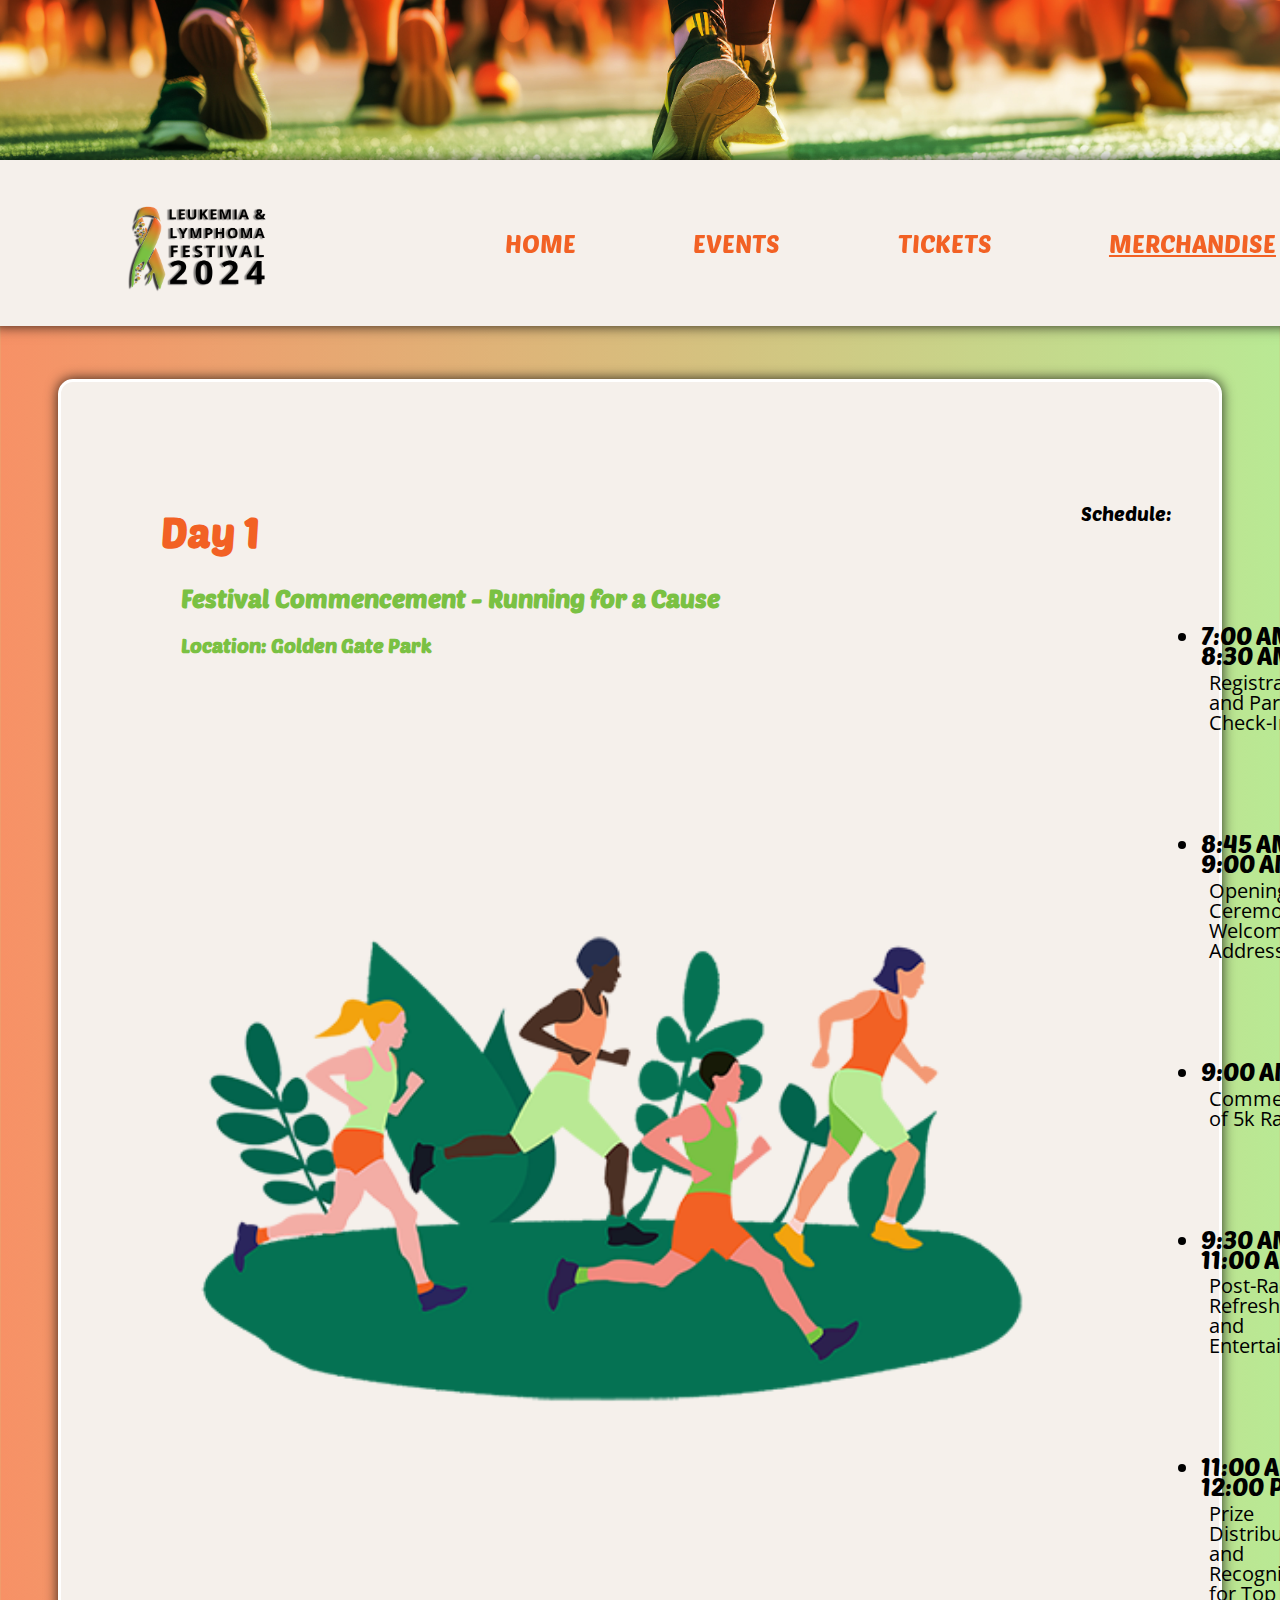
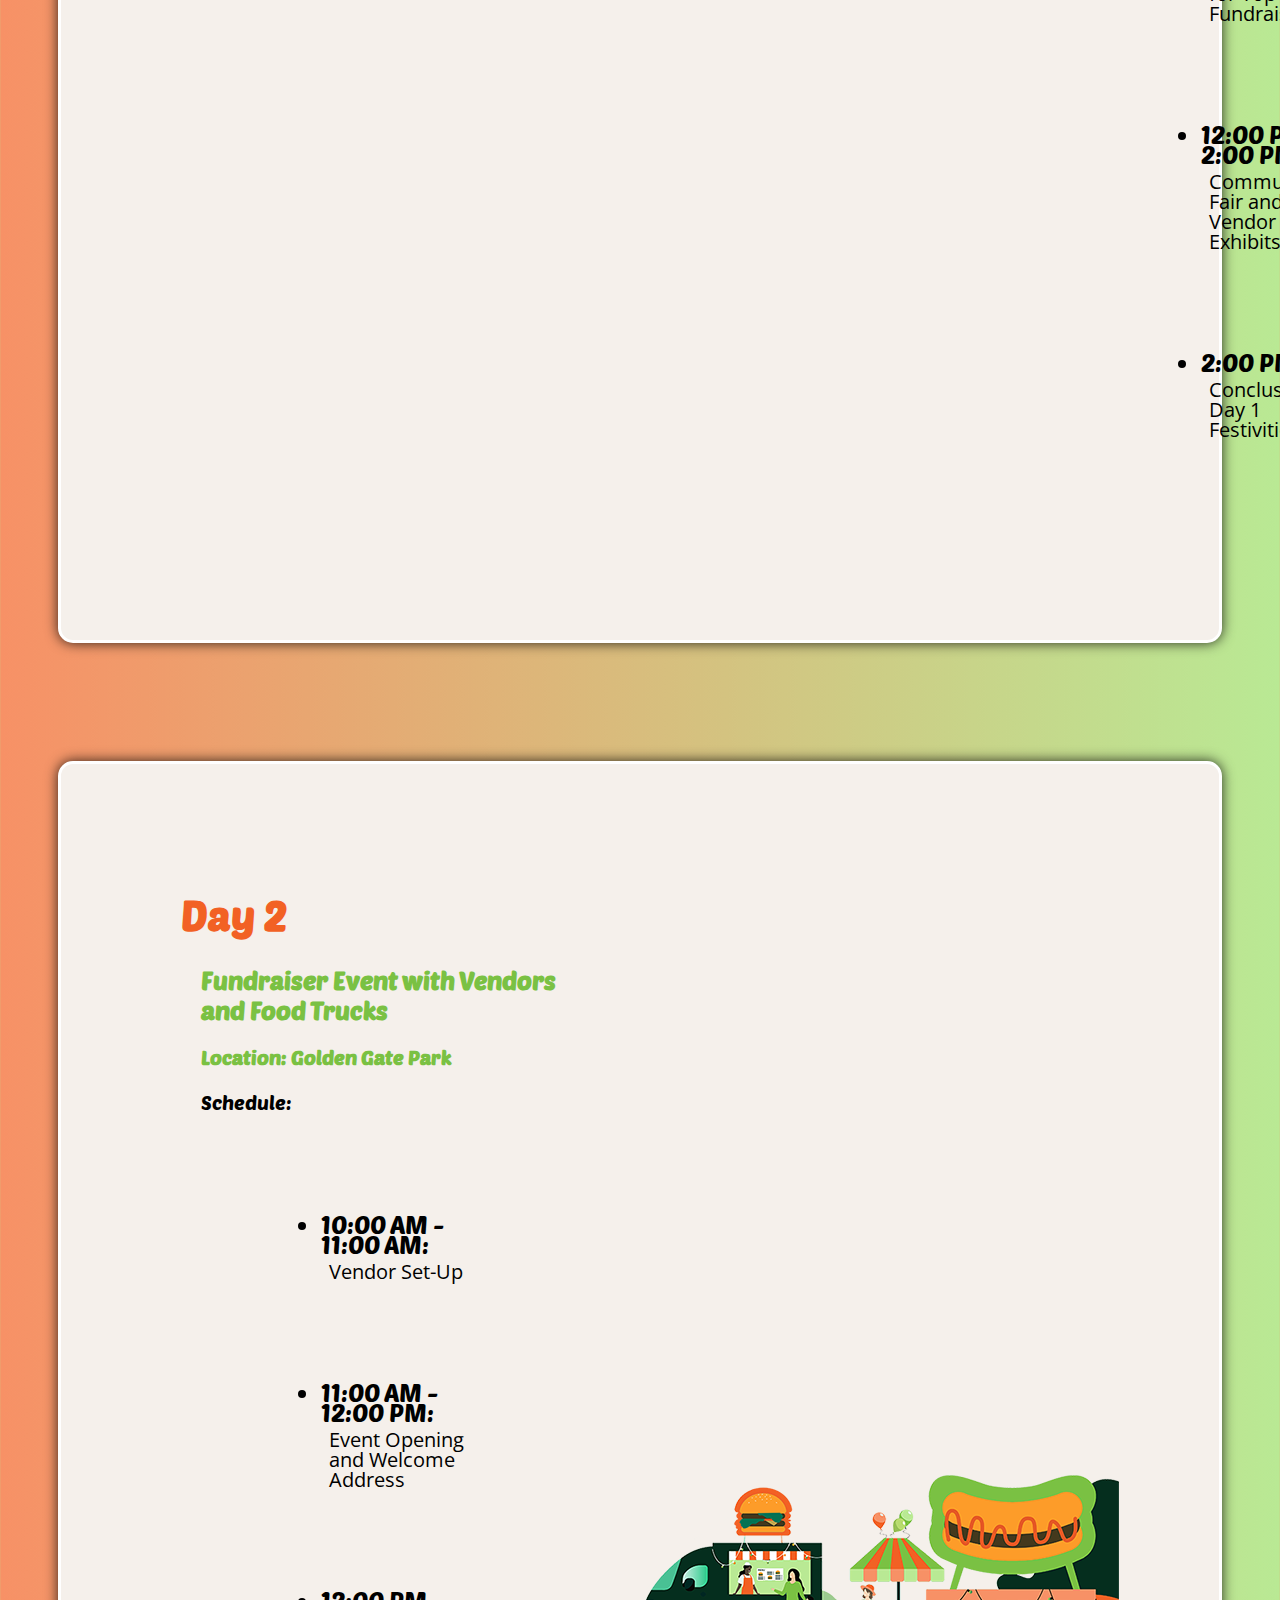
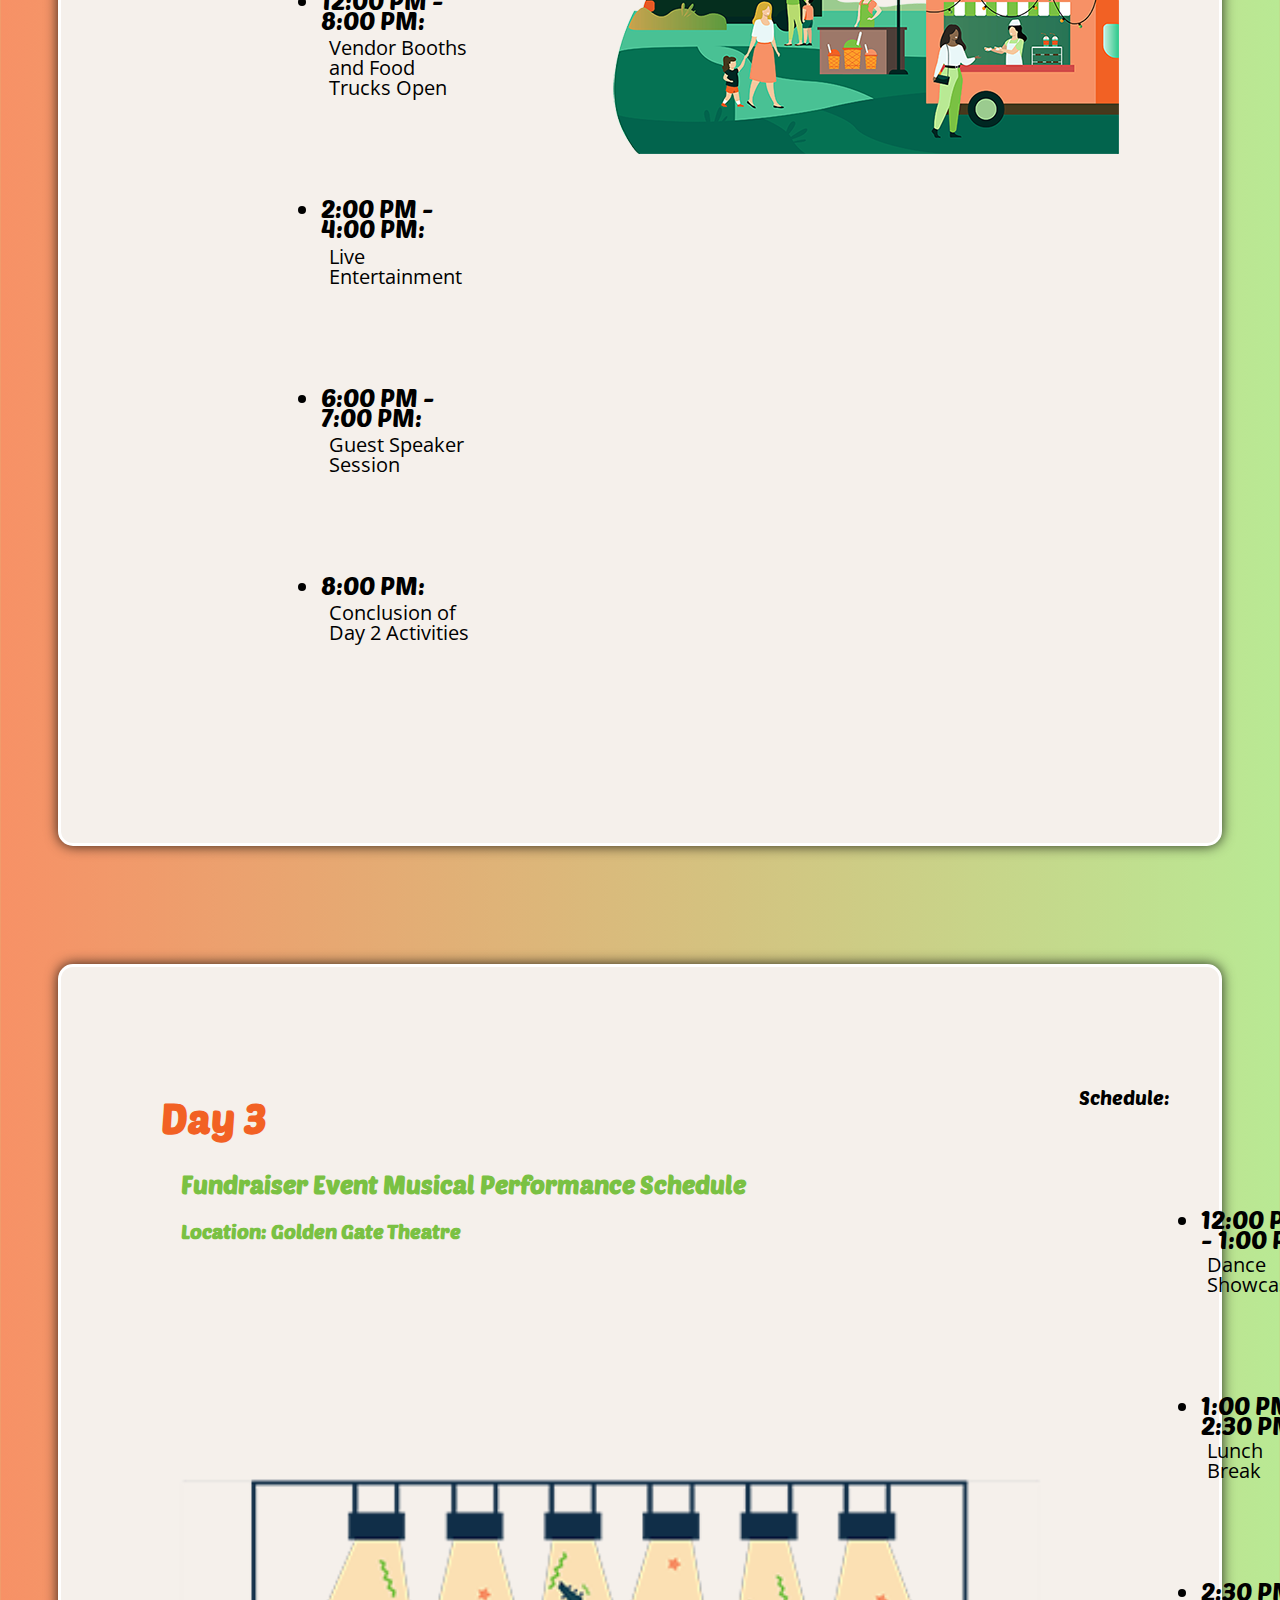
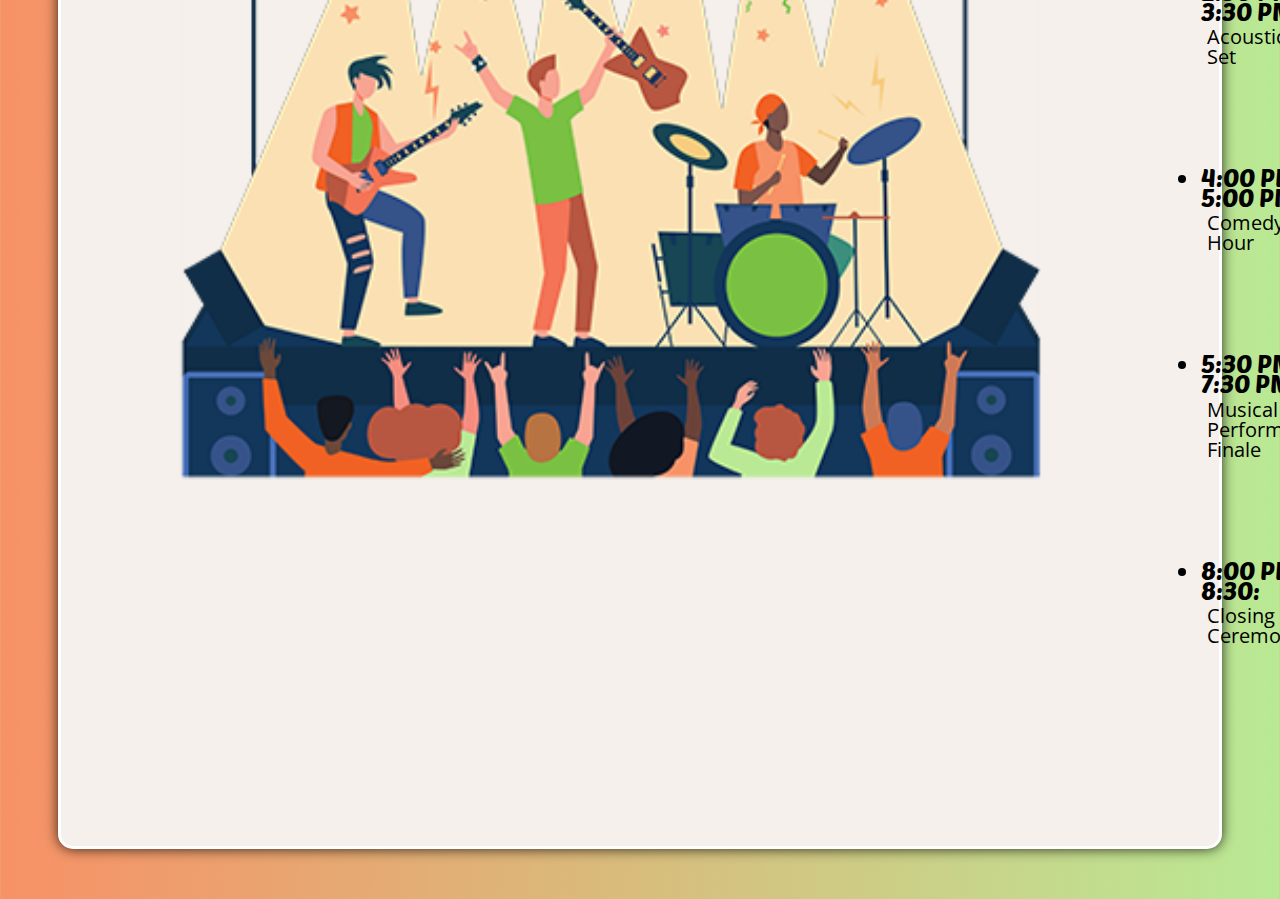
<file: events/events.html>
<!DOCTYPE html>
<html lang="en">
<head>
    <meta charset="UTF-8">
    <meta name="viewport" content="width=device-width, initial-scale=1.0">
    <title>Document</title>
    <link rel="stylesheet" href="../CSS/style.css">

    
    <link rel="preconnect" href="https://fonts.googleapis.com">
    <link rel="preconnect" href="https://fonts.gstatic.com" crossorigin>
    <link href="https://fonts.googleapis.com/css2?family=Calistoga&family=Open+Sans:ital,wght@0,300..800;1,300..800&family=Poetsen+One&display=swap" rel="stylesheet">

</head>
<body>

    <img src="../img/run image.jpg" class="banner">
    
    <nav>
        <div class="logo">
            <a href="../index.html">
                <img src="../img/logo w text.png"> 
        </div>

        <a href="../index.html">home</a>
        <a href="events.html">Events</a>
        <a href="../tickets/tickets.html">Tickets</a>
        <u><a href="../merch/merch.html">Merchandise</a></u>
    </nav>

    <br>
    
    <section class="Back">
        <div class="eventdates">
            <h1> Day 1</h1>
        <h3 style="font-size: 25px;"> Festival Commencement - Running for a Cause</h3>
        <h3>Location: Golden Gate Park</h3>
        <img src="../img/running illustration.png" class="eventpics">
        </div>
   

            <div class="side">
            
                <p style="font-family: Poetsen One;">Schedule:</p>

                <ul>
                    <li>7:00 AM - 8:30 AM:
                        <p>Registration and Participant Check-In</p>
                    </li>
            
                    <li>8:45 AM - 9:00 AM: 
                        <p>Opening Ceremony and Welcome Address</p>
                    </li> 
            
                    <li> 9:00 AM:
                        <p>Commencement of 5k Race</p>
                    </li> 
                

                    <li>9:30 AM - 11:00 AM:
                        <p>Post-Race Refreshments and Entertainment</p>
                    </li> 
            
                    <li>11:00 AM - 12:00 PM:
                        <p>Prize Distribution and Recognition for Top Fundraisers</p>
                    </li> 

                    <li>12:00 PM - 2:00 PM:
                        <p>Community Fair and Vendor Exhibits</p> 
                    </li> 

                    <li>2:00 PM:
                        <p>Conclusion of Day 1 Festivities </p>
                    </li> 
                
                </ul>
            </div>
        </section>

    <br>

    <section class="Back">
        <div class="leftE">
            <h1>Day 2</h1>
        
            <h3 style="font-size: 25px;">Fundraiser Event with Vendors and Food Trucks</h3>

            <h3>Location: Golden Gate Park</h3>
            
            <p style="font-family: Poetsen One;">Schedule:</p> 
        
            <ul>
                <li>10:00 AM - 11:00 AM: 
                    <p>Vendor Set-Up</p>
                </li>

                <li>11:00 AM - 12:00 PM:
                    <p> Event Opening and Welcome Address</p>
                </li>
                

                <li>12:00 PM - 8:00 PM:
                    <p> Vendor Booths and Food Trucks Open</p>
                </li>
                
            
                <li>2:00 PM - 4:00 PM: 
                    <p> Live Entertainment</p>
                </li>
                

                <li>6:00 PM - 7:00 PM:
                    <p> Guest Speaker Session </p> 
                </li>
                
                
                <li>8:00 PM:
                    <p>Conclusion of Day 2 Activities </p>
                </li>
                
            </ul>
            
        </div>
        <img src="../img/food trucks.png" class="leftE">
       

    </section>

    <br>

    <section class="Back">
        <div class="eventdates">
            <h1>Day 3</h1>
            <h3 style="font-size: 25px;">Fundraiser Event Musical Performance Schedule</h3>

            <h3>Location: Golden Gate Theatre</h3>
            <img src="../img/band.png" class="eventpics">
        </div>  

        <div class="side">
                

            <p style="font-family: Poetsen One;" style="font-size: 30px;">Schedule:</p>

            <ul>
                <li>  12:00 PM - 1:00 PM:
                    <p> Dance Showcase</p>
                </li>
                    
    
                <li>1:00 PM - 2:30 PM: 
                    <p>Lunch Break </p>
                </li>
                    
   
                <li>2:30 PM - 3:30 PM:
                    <p>Acoustic Set</p>
                </li> 

                <li>4:00 PM - 5:00 PM:
                    <p> Comedy Hour</p>
                </li>
                    

                <li>5:30 PM - 7:30 PM:
                    <p> Musical Performance Finale</p>
                </li>
                    

                <li>8:00 PM - 8:30:
                    <p> Closing Ceremony</p>
                </li>
                    
                </ul>
            </section>
        </div>
    </body>
</html>
</file>
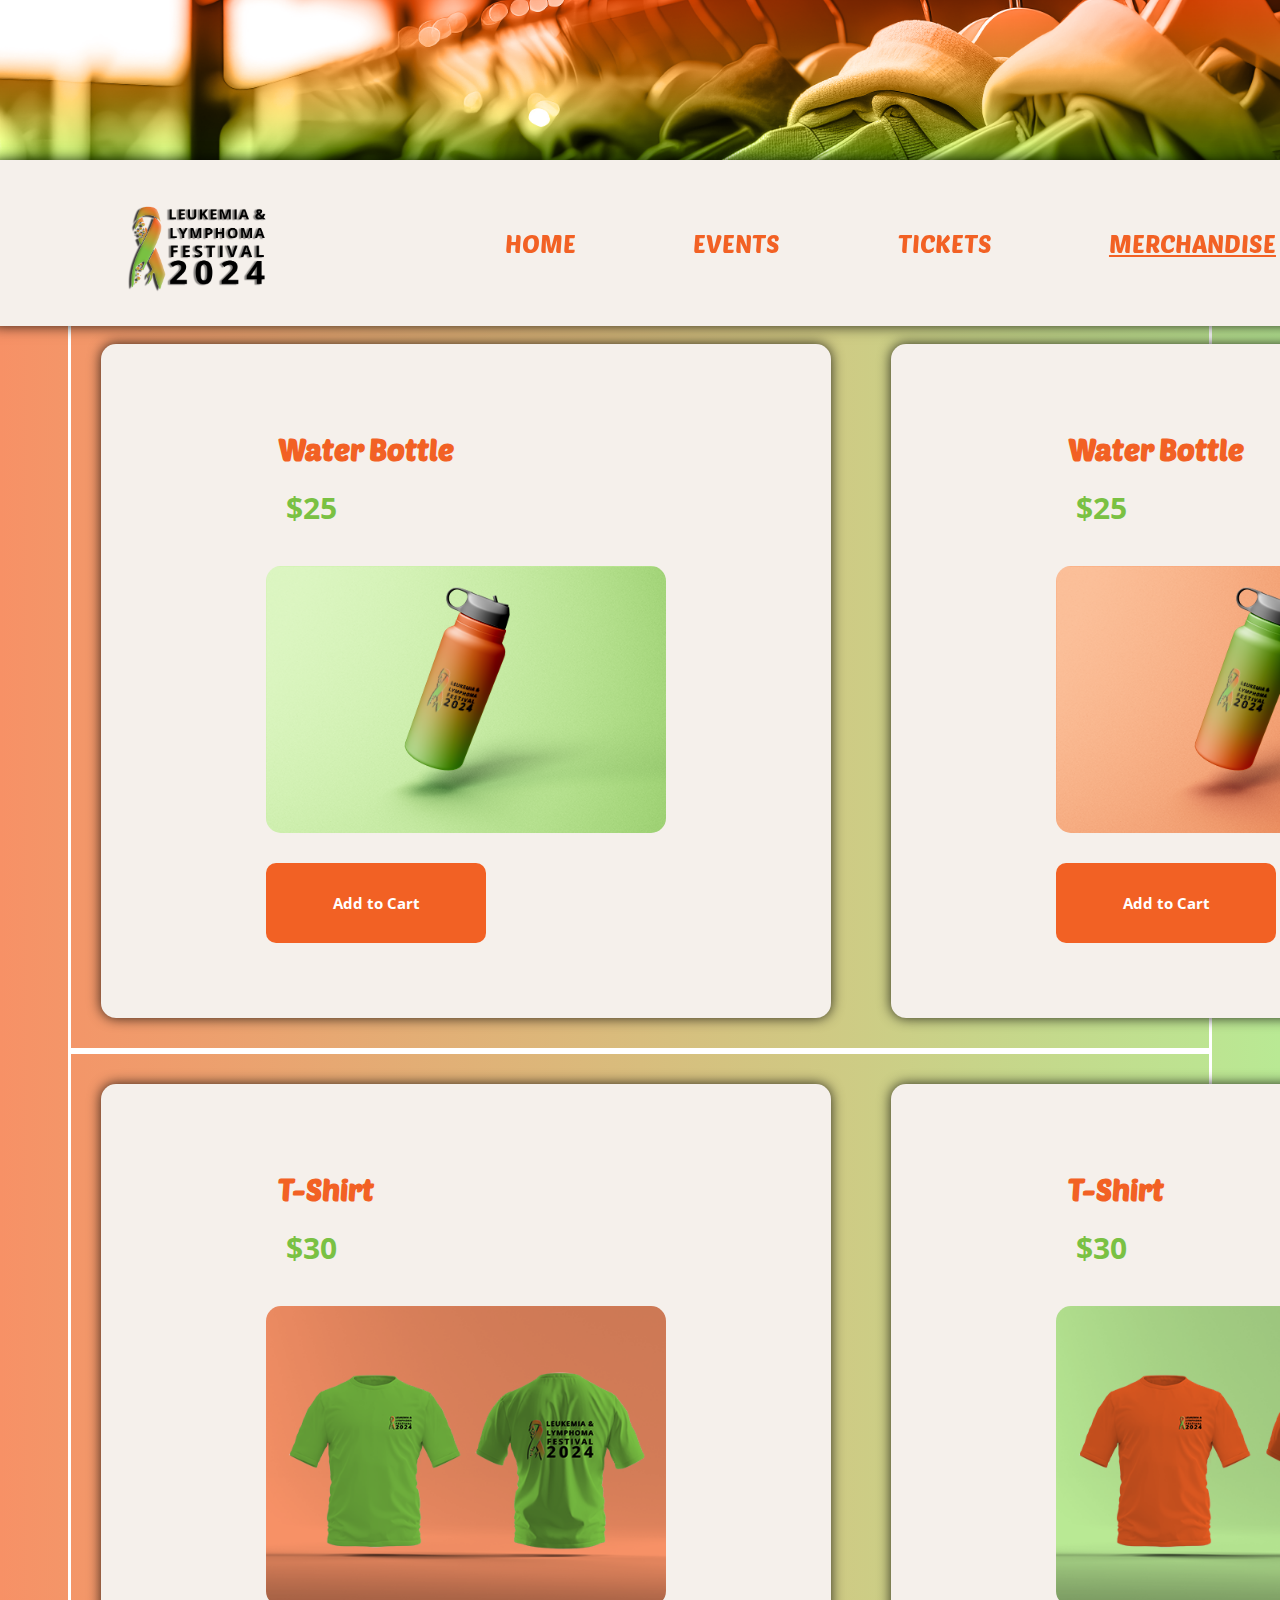
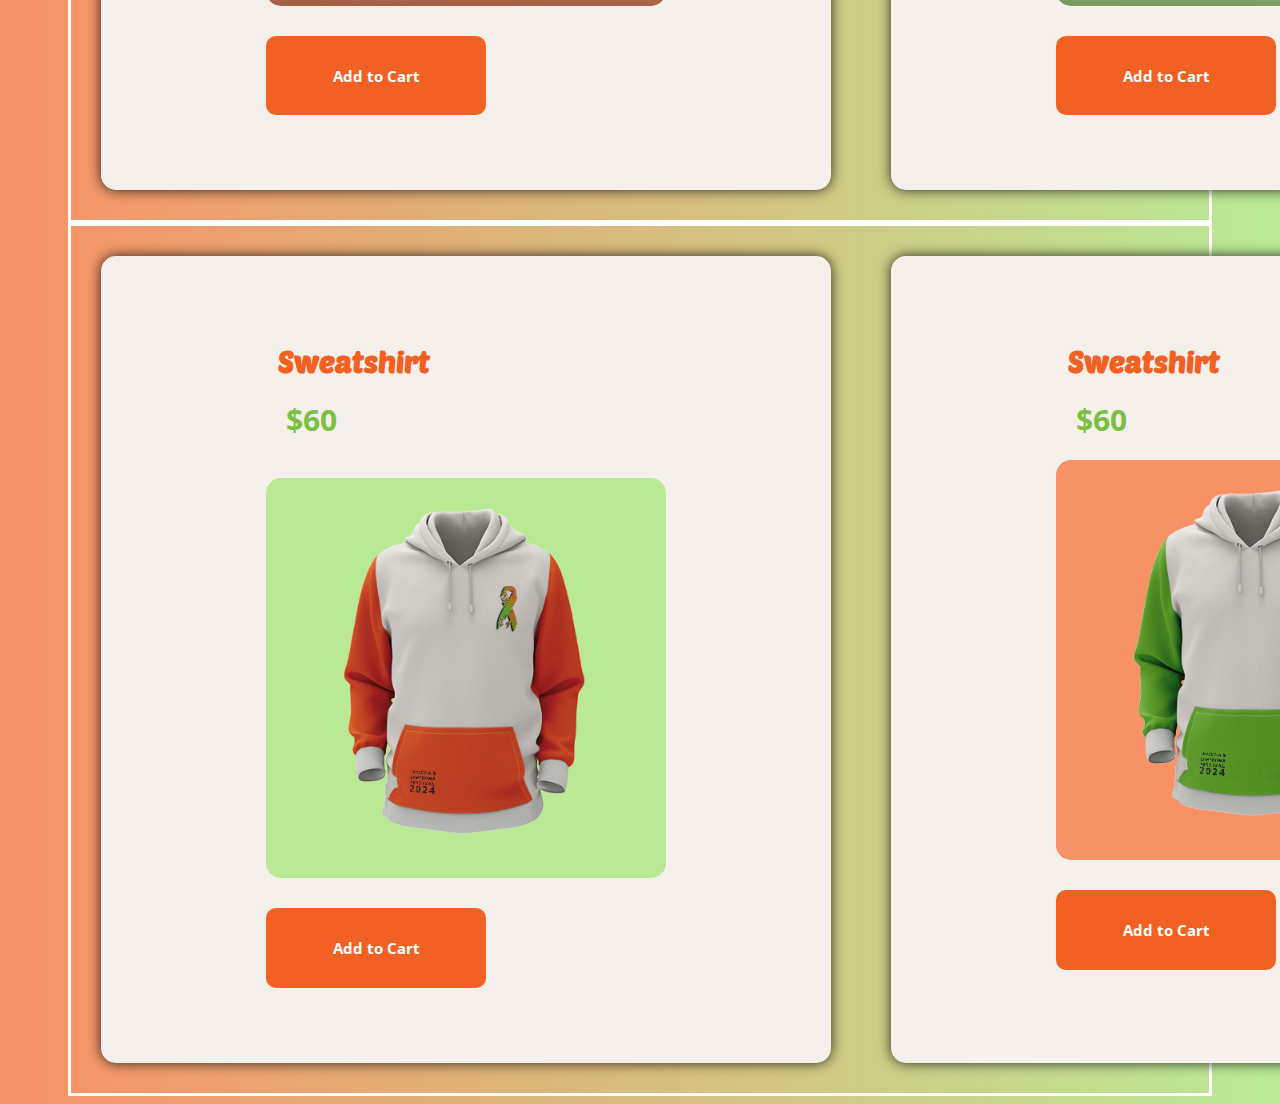
<file: merch/merch.html>
<!DOCTYPE html>
<html lang="en">
<head>
    <meta charset="UTF-8">
    <meta name="viewport" content="width=device-width, initial-scale=1.0">
    <title>Document</title>
    <link rel="stylesheet" href="../CSS/style.css">

    
    <link rel="preconnect" href="https://fonts.googleapis.com">
    <link rel="preconnect" href="https://fonts.gstatic.com" crossorigin>
    <link href="https://fonts.googleapis.com/css2?family=Calistoga&family=Open+Sans:ital,wght@0,300..800;1,300..800&family=Poetsen+One&display=swap" rel="stylesheet">

</head>
<body>
    
        <img src="../img/hoodie banner.png" class="banner">
        
        <nav>
            <div class="logo">
                <a href="../index.html">
                    <img src="../img/logo w text.png"> 
            </div>
    
            <a href="../index.html">home</a>
            <a href="../events/events.html">Events</a>
            <a href="../tickets/tickets.html">Tickets</a>
            <u><a href="merch.html">Merchandise</a></u>
        </nav>

    <section class="viewport">
        <article class="BackM">
            <h2>Water Bottle</h2>
            <h5>$25</h5>
            
            <br>
            <img src="../img/waterbottle single 2.png" class="Merchimg">
            <div class="button">
                <h4>Add to Cart</h4>
            </div>
        </article>

        <article class="BackM">
            <h2>Water Bottle</h2>
            <h5>$25</h5>
            
            <br>
            <img src="../img/waterbottle single 1.png" class="Merchimg">
            <div class="button">
                <h4>Add to Cart</h4>
            </div>
        </article>
    </section>

    <section class="viewport">
        <article class="BackM">
            <h2>T-Shirt</h2>
            <h5>$30</h5>
            
            <br>
            <img src="../img/Green Tshirt.png" class="Merchimg">

            <div class="button">
                <h4>Add to Cart</h4>
            </div>
        </article>

        <article class="BackM">
            <h2>T-Shirt</h2>
            <h5>$30</h5>
            
            <br>
            <img src="../img/Orange Tshirt.png" class="Merchimg">

            <div class="button">
                <h4>Add to Cart</h4>
            </div>
        </article>
    </section>

    <section class="viewport">
        <article class="BackM">
            <h2>Sweatshirt</h2>
            <h5>$60</h5>
            <br>
            <img src="../img/Orange Hoodie.png" class="Merchimg">
            <div class="button">
                <h4>Add to Cart</h4>
            </div>
        </article>

        <article class="BackM">
                
            <h2>Sweatshirt</h2>
            <h5>$60</h5>
            <img src="../img/Green Hoodie.png" class="Merchimg">
            <br>
            <div class="button">
                <h4>Add to Cart</h4>
            </div>
        </article>
    </section>
</body>
</file>
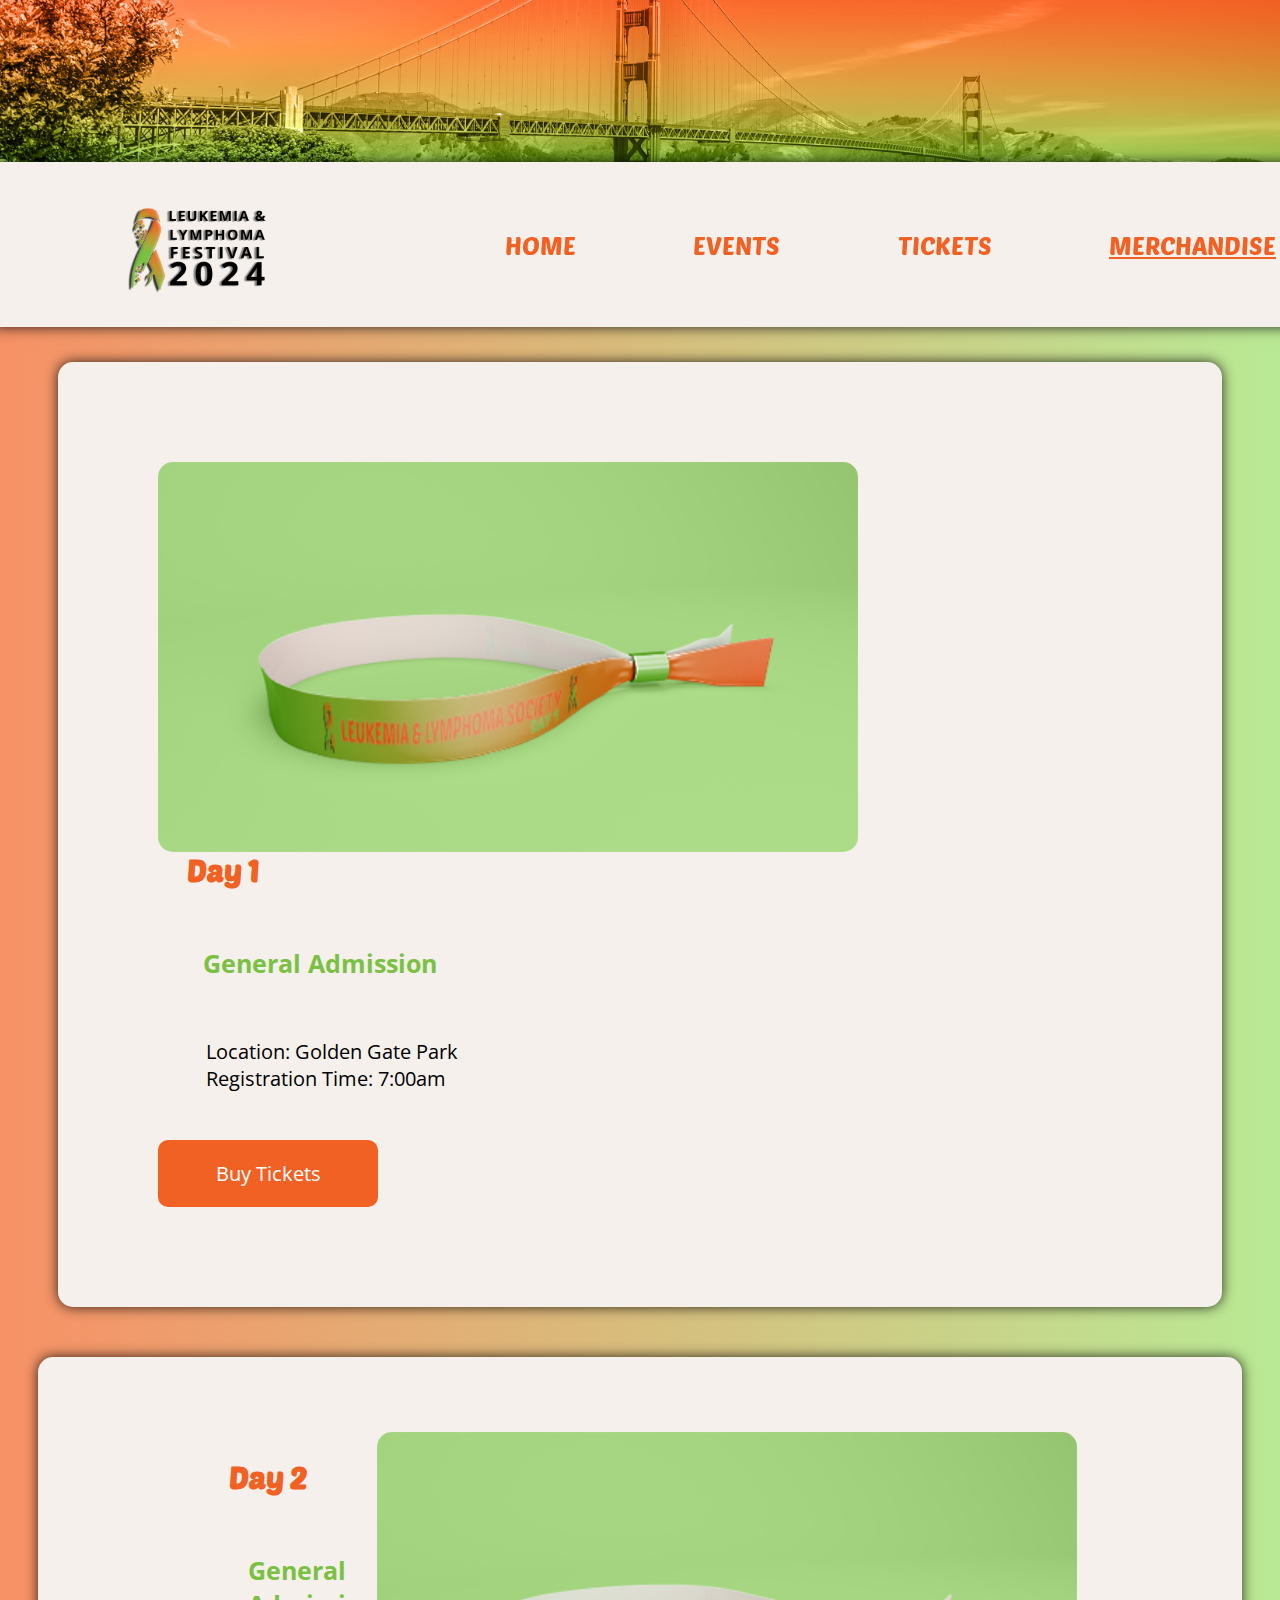
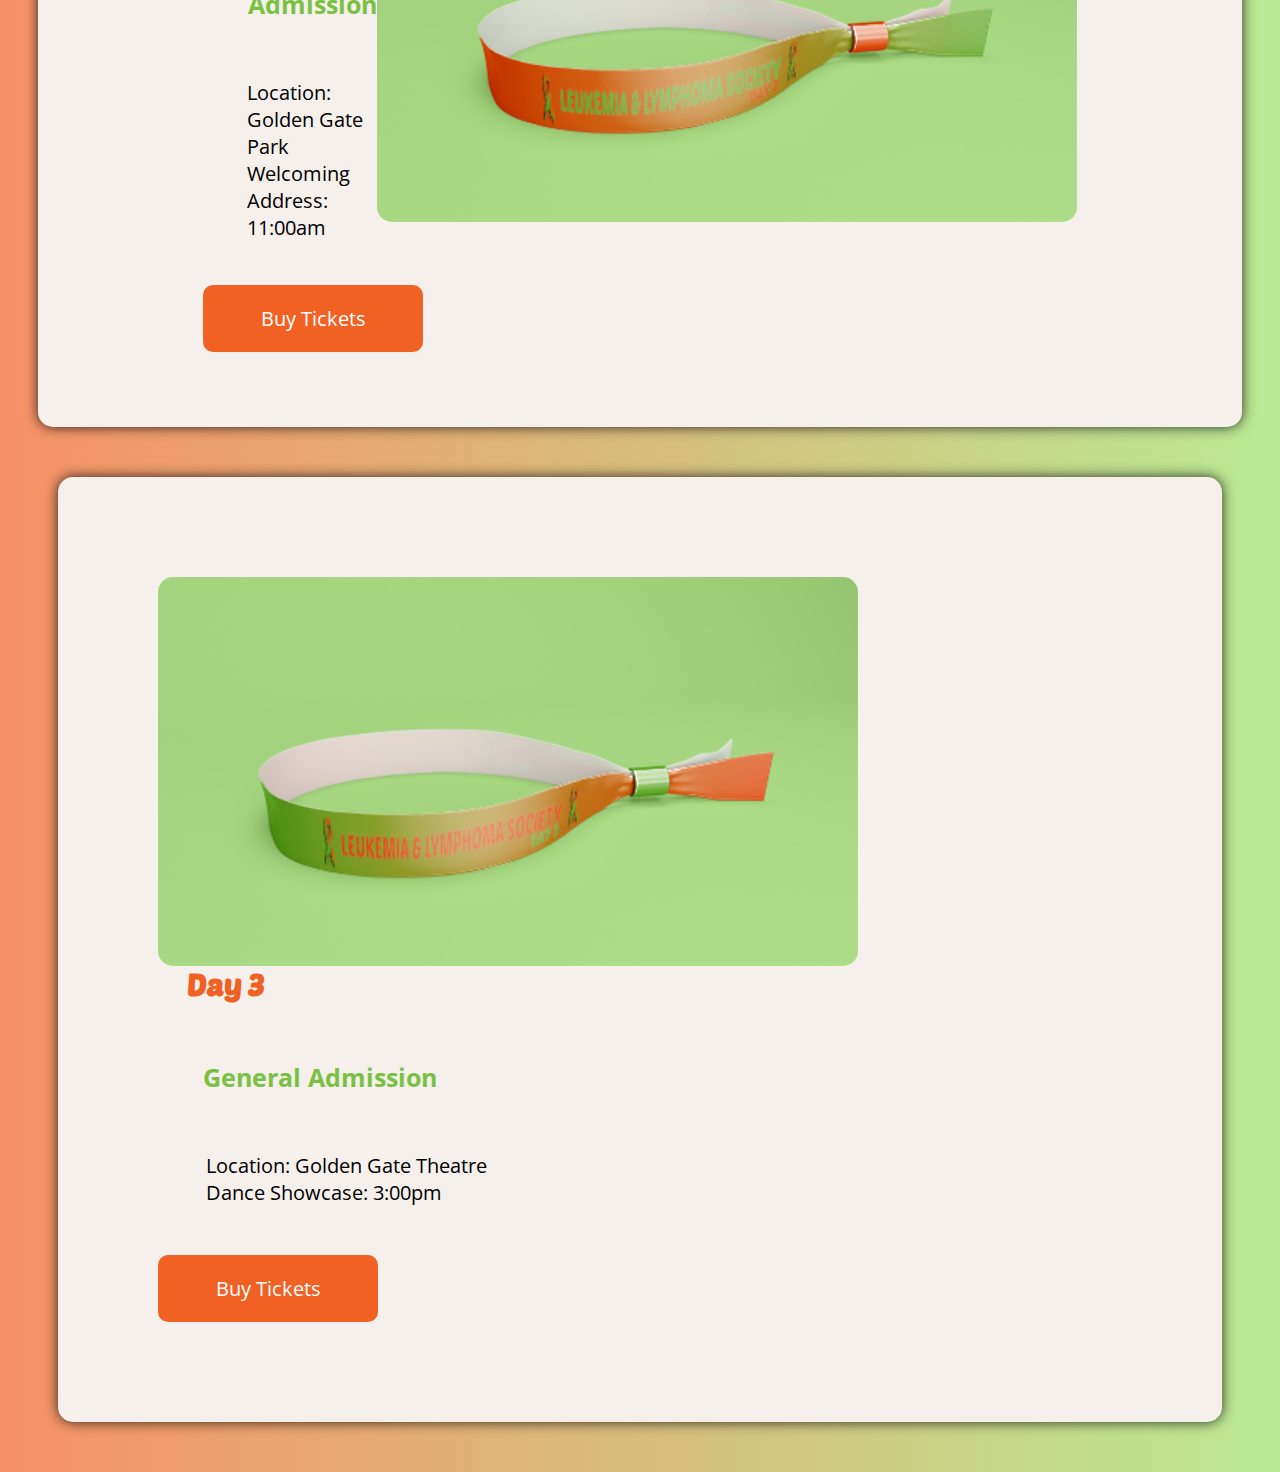
<file: tickets/tickets.html>
<!DOCTYPE html>
<html lang="en">
<head>
    <meta charset="UTF-8">
    <meta name="viewport" content="width=device-width, initial-scale=1.0">
    <title>Document</title>
    <link rel="stylesheet" href="../CSS/style.css">

    
    <link rel="preconnect" href="https://fonts.googleapis.com">
    <link rel="preconnect" href="https://fonts.gstatic.com" crossorigin>
    <link href="https://fonts.googleapis.com/css2?family=Calistoga&family=Open+Sans:ital,wght@0,300..800;1,300..800&family=Poetsen+One&display=swap" rel="stylesheet">

</head>
<body>
        <img src="../img/golden gate.png" class="banner">
        
        <nav>
            <div class="logo">
                <a href="../index.html">
                    <img src="../img/logo w text.png"> 
            </div>
    
            <a href="../index.html">home</a>
            <a href="../events/events.html">Events</a>
            <a href="tickets.html">Tickets</a>
            <u><a href="../merch/merch.html">Merchandise</a></u>
        </nav>
        
        <article class="Back">
            <img src="../img/day 1.png" class="right">
                <h2>Day 1</h2>
                <h6>General Admission</h6>
                <p>Location: Golden Gate Park
                <br>
                Registration Time: 7:00am
                </p>
                <div class="button">
                    <p>Buy Tickets</p>
                </div>

        </article>

        <article class="BackM">
            <img src="../img/day 2.png" class="left">
            <h2>Day 2</h2>
            <h6>General Admission</h6>
            <p>Location: Golden Gate Park
                <br>
                Welcoming Address: 11:00am
            </p>
            <div class="button">
                <p>Buy Tickets</p>
            </div>
        </article>

        <article class="Back">
            <img src="../img/day 3.png" class="right">
            <div class="leftT">
                <h2>Day 3</h2>
                <h6>General Admission</h6>
                <p>Location: Golden Gate Theatre
                <br>
                Dance Showcase: 3:00pm
                </p>
                <div class="button">
                    <p>Buy Tickets</p>
                </div>
            </div>
            
        
        </article>
    </section>
</body>
</file>
<file: CSS/style.css>
.poetsen-one-regular {
  font-family: "Poetsen One", sans-serif;
  font-weight: 400;
  font-style: normal;
}

.calistoga-regular {
  font-family: "Calistoga", serif;
  font-weight: 400;
  font-style: normal;
}

.open-sans {
  font-family: "Open Sans", sans-serif;
  font-optical-sizing: auto;
  font-weight: 800;
  font-style: normal;
}

.banner {
  width: 110%;
  top:0px;
  margin: -10px;
}

body {
  background: rgb(247,145,102);
  background: linear-gradient(90deg, rgba(247,145,102,1) 0%, rgba(185,233,148,1) 100%);;
}

nav {
  font-family: Poetsen One;
  position:sticky; 
  top: 0px;
  width: 110%;
  display: inline-block;
  text-transform: uppercase;
  text-align: center;
  align-items: center;
  background-color: rgb(245, 240, 235);
  color: #f26124;
  display: flex;
  text-transform: uppercase;
  padding: 10px;
  justify-content: space-evenly;
  font-size: 25px;
  box-shadow: 0 0 .8rem rgba(0, 0, 0, .8);
  margin: -15px;
} 

nav a:hover {
  color:#7ac143
}

a {
  text-decoration: none;
    color: #f26124;
}

.logo img{
  width: 150px;
  margin: 0px;
  align-items:flex-start;
}

img {
 width:COVER;
}

p {
  font-family: Open Sans;
  font-size: 20px;
  margin: 5%;
}

h1, h2, h3 {
  font-family: Poetsen One;
}

h2 {
  margin: 3%;
  font-size: 30px;
}

h3 {
  color:#7ac143 ;
  font-size: 20px;
  margin: 20px;
}

.focuses {
  margin: 50px;
}

h1, h2 {
  color:#f26124;
}

h1 {
  font-size: 40px;
}

h5 {
  font-family: Open Sans;
  color:#7ac143 ;
  font-size: 30px;
  margin: 20px;
}

h6 {
  font-family: Open Sans;
  color:#7ac143;
  font-size: 25px;
  padding-left: 45px;
}

.left{
  float: right;
  border-radius: 15px;
  -webkit-border-radius: 15px;
  -moz-border-radius: 15px;
  -ms-border-radius: 15px;
  -o-border-radius: 15px;
  width:700px;
}
  
  .right{
  float: left;
  margin-right: 400px;
  border-radius: 15px;
  -webkit-border-radius: 15px;
  -moz-border-radius: 15px;
  -ms-border-radius: 15px;
  -o-border-radius: 15px;
  width:700px;
}

  .leftE{
    float: right;
    padding-left: 20px;
    align-self: center;
    width:900px;
    }
    
    .rightE{
    float: left;
    padding-right: 5%;
    align-self: center;
    width: 800x;
    }

    .leftT{
      border-radius: 15px;
      -webkit-border-radius: 15px;
      -moz-border-radius: 15px;
      -ms-border-radius: 15px;
      -o-border-radius: 15px;
      
    }

  li {
    font-family: Poetsen One;
    margin: 100px;
    font-size: 25px ;
  }

  .button {
    position: relative;
    object-position: center;
    background-color: #f26124;
    border: none;
    font-size: 15px;
    font-family: Open Sans;
    color: #FFFFFF;
    padding: 10px;
    width: 200px;
    text-align: center;
    -webkit-transition-duration: 0.4s;
    transition-duration: 0.4s;
    text-decoration: none;
    overflow: hidden;
    cursor: pointer;
    border-radius:10px ;
    -webkit-border-radius:10px ;
    -moz-border-radius:10px ;
    -ms-border-radius:10px ;
    -o-border-radius:10px ;
}
  
  .button:after {
    content: "";
    background: #90EE90;
    display: block;
    position: absolute;
    padding-top: 300%;
    padding-left: 350%;
    margin-left: -20px!important;
    margin-top: -120%;
    opacity: 0;
    transition: all 0.8s  ;
    -webkit-transition: all 0.8s;
    -moz-transition: all 0.8s;
    -ms-transition: all 0.8s;
    -o-transition: all 0.8s;
}
  
  .button:active:after {
    padding: 0;
    margin: 0;
    opacity: 1;
    transition: 0s  ;
    -webkit-transition: 0s  ;
    -moz-transition: 0s  ;
    -ms-transition: 0s  ;
    -o-transition: 0s  ;
}

section {
  display: flex;
  flex-direction: row;
  flex-wrap: nowrap;
  justify-content: space-around;
  margin-left: 60px;
  margin-right: 60px;
  border: white, solid;
}

.Merchimg {
  border-radius: 15px;
  -webkit-border-radius: 15px;
  -moz-border-radius: 15px;
  -ms-border-radius: 15px;
  -o-border-radius: 15px;
  width: 400px;
  float: left;
  margin-bottom: 30px;
}

.LLSImg {
  margin-left: 80px;
  border-radius: 15px;
  -webkit-border-radius: 15px;
  -moz-border-radius: 15px;
  -ms-border-radius: 15px;
  -o-border-radius: 15px;
}

ul {
  line-height: 20px;
}

li {
  line-height: -30px;
}


.Back {
  background-color: rgb(245, 240, 235);
  padding: 100px;
  border-radius: 15px;
  -webkit-border-radius: 15px;
  -moz-border-radius: 15px;
  -ms-border-radius: 15px;
  -o-border-radius: 15px;
  margin: 50px;
  box-shadow: 0 0 .8rem rgba(0, 0, 0, .8);
}

.BackM {
  background-color: rgb(245, 240, 235);
  padding: 75px 165px;
  border-radius: 15px;
  -webkit-border-radius: 15px;
  -moz-border-radius: 15px;
  -ms-border-radius: 15px;
  -o-border-radius: 15px;
  margin: 30px;
  box-shadow: 0 0 .8rem rgba(0, 0, 0, .8);
}
.eventpics {
  padding-top: 200px;
  width: 900px;
  
}
</file>
